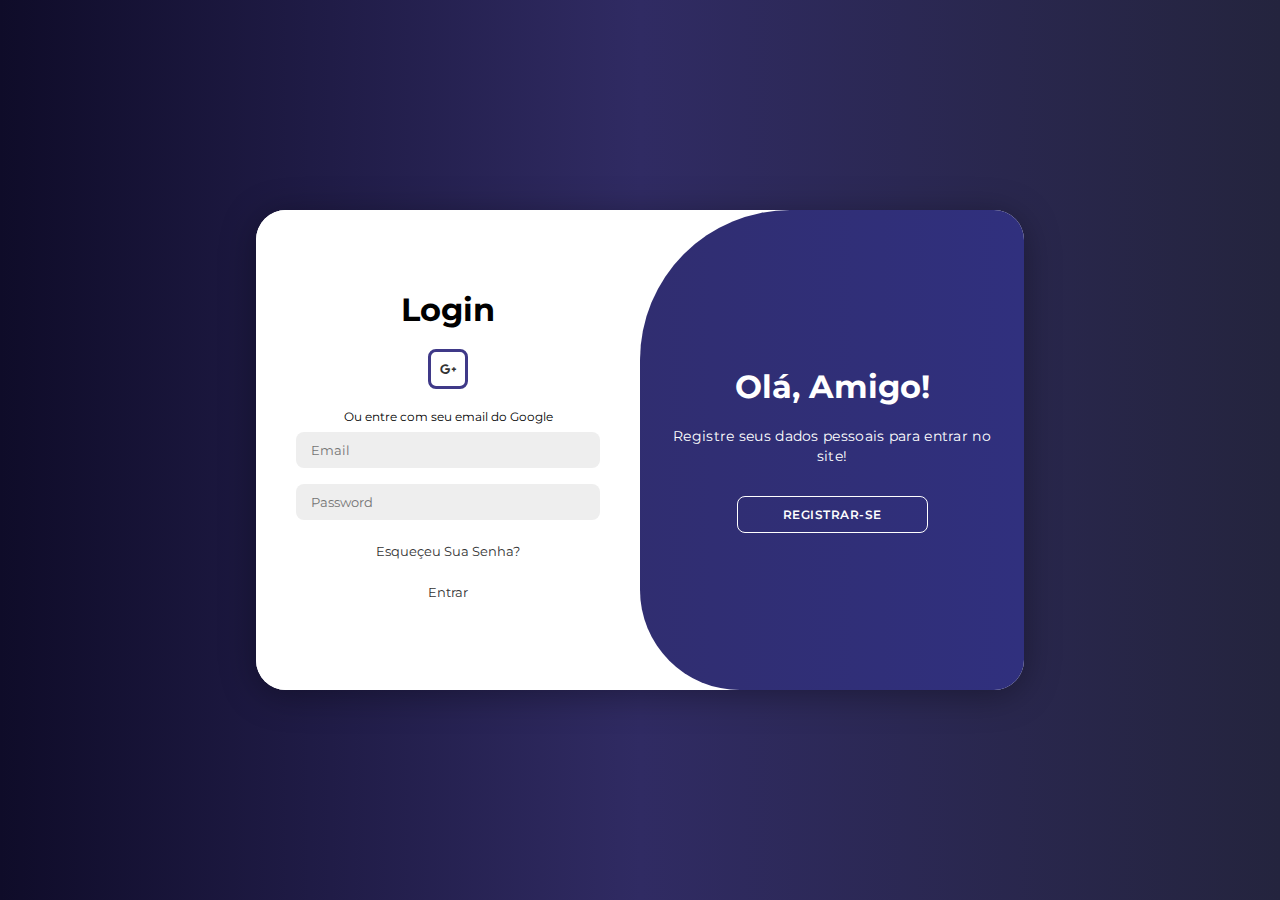
<file: index.html>
<!DOCTYPE html>
<html lang="en">

<head>
    <meta charset="UTF-8">
    <meta name="viewport" content="width=device-width, initial-scale=1.0">
    <link rel="stylesheet" href="https://cdnjs.cloudflare.com/ajax/libs/font-awesome/6.4.2/css/all.min.css">
    <link rel="stylesheet" href="style.css">
    <script src="https://accounts.google.com/gsi/client" async defer></script>
    <title>Cadastro</title>
</head>

<body>

    <div class="container" id="container">
        <div class="form-container sign-up">
            <form>
                <h1>Crie Sua Conta</h1>
                <div class="social-icons">
                    <a
  href="https://accounts.google.com/o/oauth2/v2/auth?client_id=347393423749-m0celo23amiv8g16dgs2r542b1l7daoh.apps.googleusercontent.com&redirect_uri=http://127.0.0.1:5500/Fluxiainicio.html&response_type=token&scope=email%20profile&include_granted_scopes=true&state=state_parameter_passthrough_value" class="icon">
  <i class="fa-brands fa-google-plus-g"></i>
</a>
                </div>
                <span>ou use seu email do Google para registrar-se</span>
                <input type="text" placeholder="Name">
                <input type="email" placeholder="Email">
                <input type="password" placeholder="Password">
                <button>Cadastrar</button>
            </form>
        </div>
        <div class="form-container sign-in">
            <form>
                <h1>Login</h1>
                <div class="social-icons">
                    <a
  href="https://accounts.google.com/o/oauth2/v2/auth?client_id=347393423749-m0celo23amiv8g16dgs2r542b1l7daoh.apps.googleusercontent.com&redirect_uri=http://127.0.0.1:5500/Fluxiainicio.html&response_type=token&scope=email%20profile&include_granted_scopes=true&state=state_parameter_passthrough_value" class="icon">
  <i class="fa-brands fa-google-plus-g"></i>
</a>
                </div>
                <span>Ou entre com seu email do Google</span>
                <input type="email" placeholder="Email">
                <input type="password" placeholder="Password">
                <a href="#">Esqueçeu Sua Senha?</a>
                <a href="Fluxiainicio.html" class="botao-link" target="_self">Entrar</a>
            </form>
        </div>
        <div class="toggle-container">
            <div class="toggle">
                <div class="toggle-panel toggle-left">
                    <h1>Bem-vindo de volta!</h1>
                    <p>Coloque seus dados pessoais para entrar no site!</p>
                    <button class="hidden" id="login">Login</button>
                </div>
                <div class="toggle-panel toggle-right">
                    <h1>Olá, Amigo!</h1>
                    <p>Registre seus dados pessoais para entrar no site!</p>
                    <button class="hidden" id="register">Registrar-se</button>
                </div>
            </div>
        </div>
    </div>

    <script src="script.js"></script>
</body>

</html>
</file>
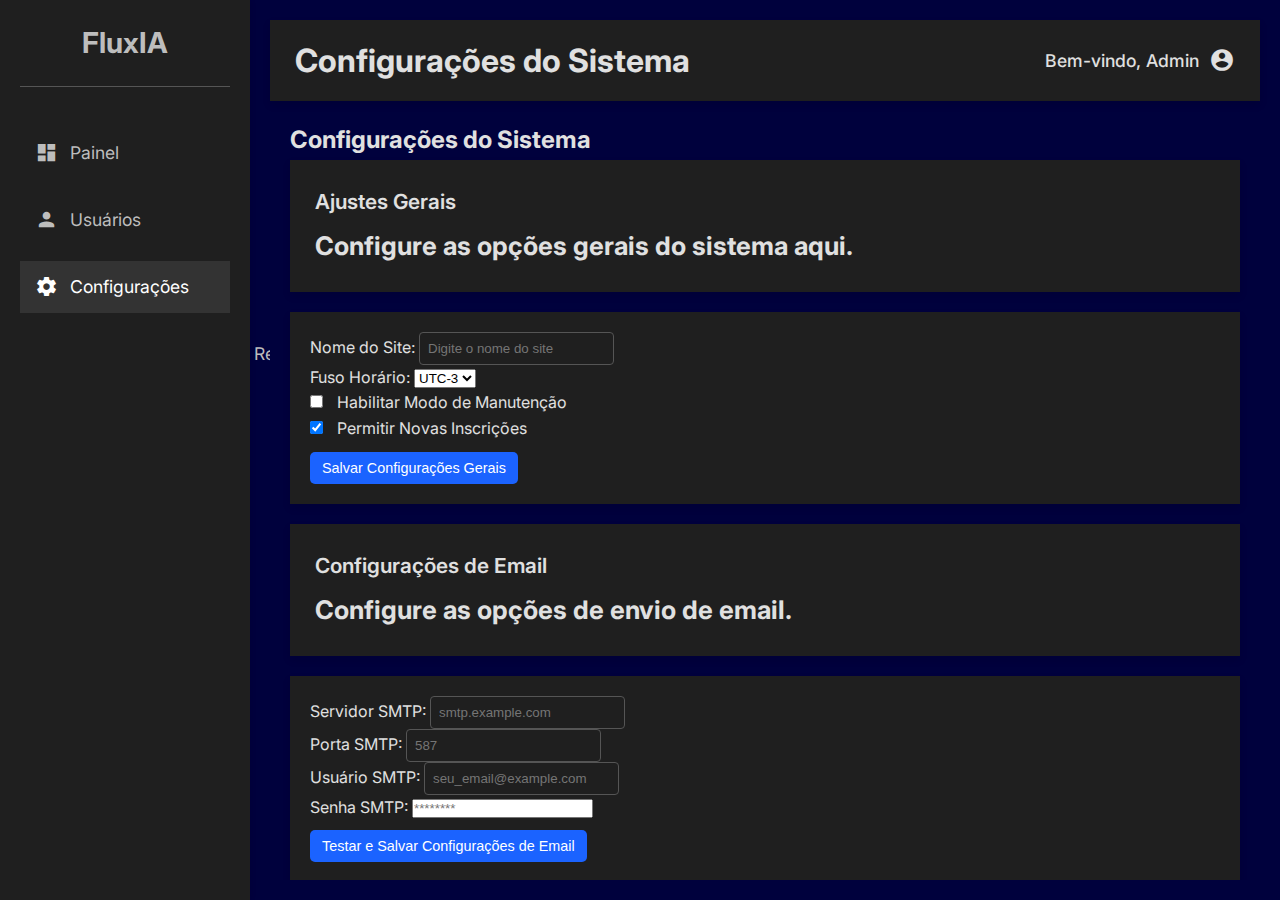
<file: configuracao.html>
<!DOCTYPE html>
<html lang="pt">
<head>
    <meta charset="UTF-8">
    <meta name="viewport" content="width=device-width, initial-scale=1.0">
    <title>Painel de Administração - Configurações</title>
    <link rel="stylesheet" href="styleestoque.css">
    <link href="https://fonts.googleapis.com/icon?family=Material+Icons" rel="stylesheet">
    <link href="https://fonts.googleapis.com/css2?family=Inter:wght@400;600;700&display=swap" rel="stylesheet">
</head>
<body>

    <div class="dashboard-container">
        <aside class="sidebar">
            <div class="sidebar-header">
                <h2>FluxIA</h2>
            </div>
            <ul class="sidebar-nav">
                <li><a href="indexestoque.html"><span class="material-icons">dashboard</span> Painel</a></li>
                <li><a href="usuario.html"><span class="material-icons">person</span> Usuários</a></li>
                <li><a href="#" class="active"><span class="material-icons">settings</span> Configurações</a></li>
                <li><a href="relatorio.html"><span class="material-icons">bar_chart</span> Relatórios</a></li>
            </ul>
        </aside>

        <div class="main-content">
            <header class="header">
                <div class="header-title">
                    <h1>Configurações do Sistema</h1>
                </div>
                <div class="header-actions">
                    <div class="user-info">
                        <span>Bem-vindo, Admin</span>
                        <span class="material-icons">account_circle</span>
                    </div>
                </div>
            </header>

            <div class="content-sections">
                 <section id="settings-section" class="content-area">
                    <h2>Configurações do Sistema</h2>
                     <div class="card">
                        <div class="card-content">
                            <h3>Ajustes Gerais</h3>
                            <p>Configure as opções gerais do sistema aqui.</p>
                            </div>
                    </div>
                     <div class="data-table" style="margin-top: 20px;">
                         <p>Nome do Site: <input type="text" placeholder="Digite o nome do site"></p>
                         <p>Fuso Horário:
                             <select>
                                 <option value="UTC-3">UTC-3</option>
                                 <option value="UTC-4">UTC-4</option>
                                 <option value="UTC-5">UTC-5</option>
                             </select>
                         </p>
                         <p><input type="checkbox"> Habilitar Modo de Manutenção</p>
                         <p><input type="checkbox" checked> Permitir Novas Inscrições</p>
                         <button class="button" style="margin-top: 10px;">Salvar Configurações Gerais</button>
                     </div>

                     <div class="card" style="margin-top: 20px;">
                        <div class="card-content">
                            <h3>Configurações de Email</h3>
                            <p>Configure as opções de envio de email.</p>
                        </div>
                    </div>
                     <div class="data-table" style="margin-top: 20px;">
                         <p>Servidor SMTP: <input type="text" placeholder="smtp.example.com"></p>
                         <p>Porta SMTP: <input type="text" placeholder="587"></p>
                         <p>Usuário SMTP: <input type="text" placeholder="seu_email@example.com"></p>
                         <p>Senha SMTP: <input type="password" placeholder="********"></p>
                         <button class="button" style="margin-top: 10px;">Testar e Salvar Configurações de Email</button>
                     </div>
                </section>
            </div>
        </div>
    </div>

    <script src="scriptestoque.js"></script>
</body>
</html>
</file>
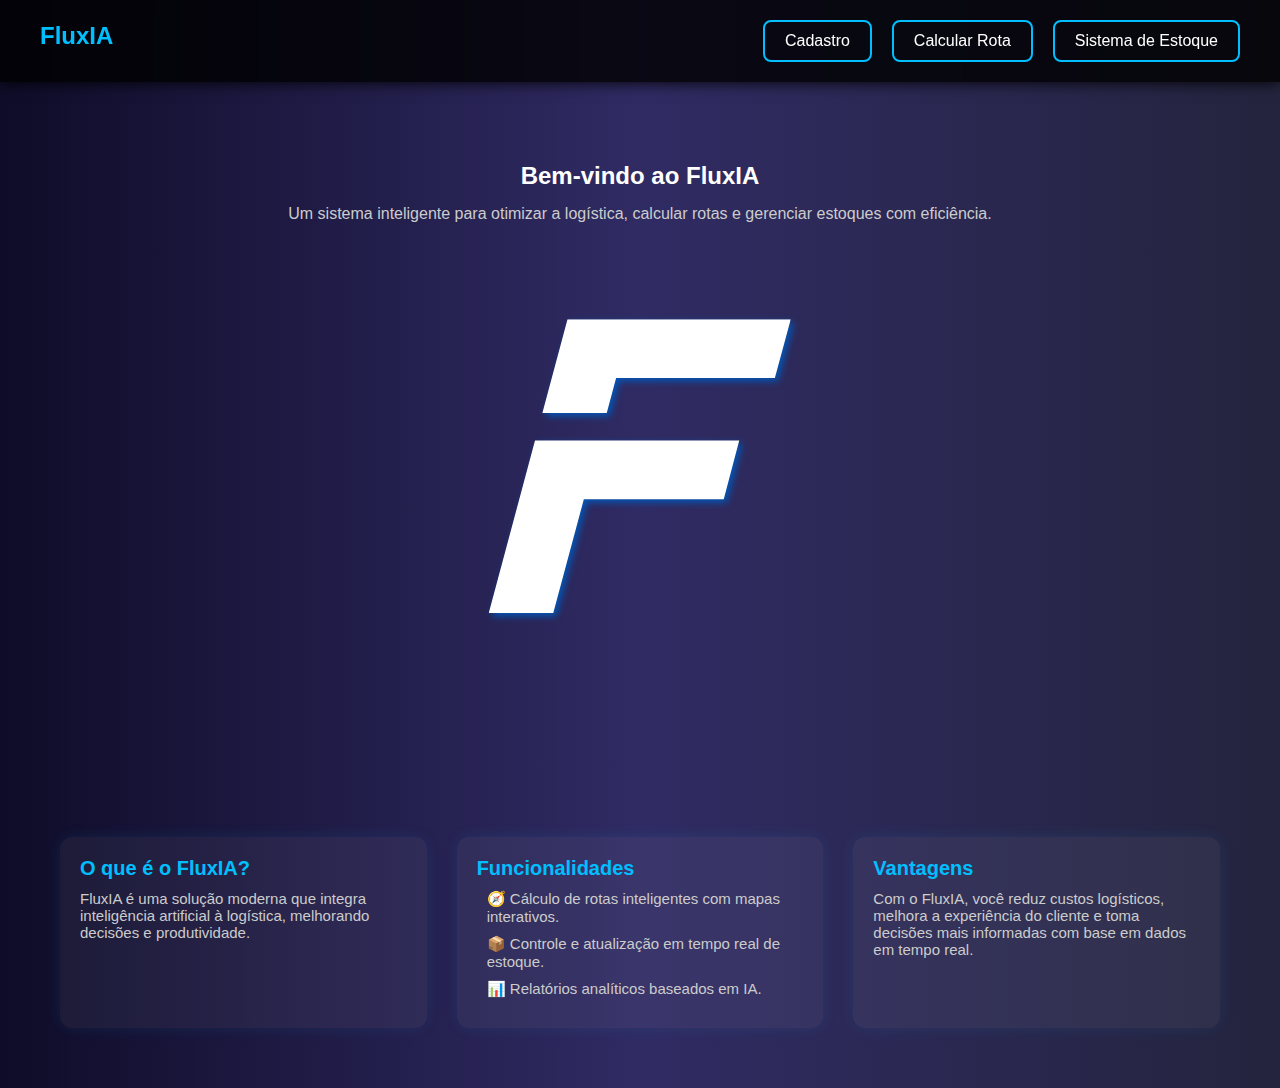
<file: Fluxiainicio.html>
<!DOCTYPE html>
<html lang="pt-br">

<head>
  <meta charset="UTF-8">
  <meta name="viewport" content="width=device-width, initial-scale=1.0">
  <title>FluxIA - Início</title>
  <style>
    html {
      scroll-behavior: smooth;
    }

    * {
      margin: 0;
      padding: 0;
      box-sizing: border-box;
      font-family: 'Segoe UI', sans-serif;
    }

    body {
      background: linear-gradient(to right, #0f0c29, #302b63, #24243e);
      color: white;
      overflow-x: hidden;
    }

    header {  
      background: rgba(0, 0, 0, 0.8);
      /* opaco para não ver o fundo */
      backdrop-filter: blur(8px);
      /* efeito "glassmorphism" */
      display: flex;
      flex-direction: column;
      justify-content: center;
      align-items: center;
      padding: 20px;
      box-shadow: 0 0 15px #000;
      position: sticky;
      top: 0;
      z-index: 10;
      animation: slideInDown 1s ease-out;
    }

    header h1 {
      font-size: 24px;
      color: #00bfff;
      margin-bottom: 10px;
    }

    nav {
      display: flex;
      flex-direction: column;
      gap: 10px;
      width: 100%;
      align-items: center;
    }

    nav a {
      text-decoration: none;
      color: white;
      padding: 10px 20px;
      border: 2px solid #00bfff;
      border-radius: 8px;
      transition: 0.3s;
      position: relative;
      overflow: hidden;
      width: 90%;
      text-align: center;
    }

    nav a::after {
      content: "";
      position: absolute;
      width: 0;
      height: 100%;
      top: 0;
      left: 0;
      background: #00bfff;
      z-index: -1;
      transition: 0.4s ease;
    }

    nav a:hover::after {
      width: 100%;
    }

    nav a:hover {
      color: #fff;
      box-shadow: 0 0 10px #00bfff, 0 0 20px #00bfff;
    }

    .container {
      text-align: center;
      margin-top: 60px;
      padding: 20px;
      animation: fadeIn 1.5s ease;
    }

    .container h2 {
      font-size: 24px;
      margin-bottom: 15px;
      animation: slideInUp 1s ease;
    }

    .container p {
      font-size: 16px;
      color: #ccc;
      margin: auto;
      animation: fadeIn 2s ease;
    }

    .container img {
      margin-top: 30px;
      max-width: 100%;
      height: auto;
      border-radius: 12px;
    }

    .imagemfluxia {
      filter: drop-shadow(3.5px 3.5px 3.5px #0157b9);
      animation: zoomIn 1.8s ease, pulseGlow 2.5s infinite alternate;
    }

    .info-grid {
      display: grid;
      grid-template-columns: repeat(auto-fit, minmax(280px, 1fr));
      gap: 30px;
      max-width: 1200px;
      margin: 60px auto;
      padding: 0 20px;
    }

    .card {
      background: rgba(255, 255, 255, 0.05);
      border-radius: 12px;
      padding: 20px;
      box-shadow: 0 0 15px rgba(0, 191, 255, 0.1);
      transition: transform 0.3s ease, box-shadow 0.3s ease;
      opacity: 0;
      transform: translateY(40px);
      transition: all 1s ease;
    }

    .card h2 {
      color: #00bfff;
      margin-bottom: 10px;
      font-size: 20px;
    }

    .card p,
    .card ul {
      color: #ccc;
      font-size: 15px;
    }

    .card ul {
      list-style: none;
      padding-left: 0;
    }

    .card li {
      margin-bottom: 10px;
      padding-left: 10px;
    }

    .card:hover {
      transform: translateY(-5px);
      box-shadow: 0 0 25px rgba(0, 191, 255, 0.3);
    }

    @keyframes fadeIn {
      from {
        opacity: 0;
        transform: translateY(20px);
      }

      to {
        opacity: 1;
        transform: translateY(0);
      }
    }

    @keyframes slideInDown {
      from {
        transform: translateY(-100px);
        opacity: 0;
      }

      to {
        transform: translateY(0);
        opacity: 1;
      }
    }

    @keyframes slideInUp {
      from {
        transform: translateY(50px);
        opacity: 0;
      }

      to {
        transform: translateY(0);
        opacity: 1;
      }
    }

    @keyframes zoomIn {
      from {
        transform: scale(0.9);
        opacity: 0;
      }

      to {
        transform: scale(1);
        opacity: 1;
      }
    }

    @keyframes pulseGlow {
      from {
        box-shadow: 0 0 10px rgba(0, 191, 255, 0.2), 0 0 20px rgba(0, 191, 255, 0.2), 0 0 40px rgba(0, 191, 255, 0.2);
      }

      to {
        box-shadow: 0 0 20px rgba(0, 191, 255, 0.6), 0 0 40px rgba(0, 191, 255, 0.6), 0 0 60px rgba(0, 191, 255, 0.6);
      }
    }

    @media (min-width: 600px) {
      header {
        flex-direction: row;
        justify-content: space-between;
        padding: 20px 40px;
      }

      nav {
        flex-direction: row;
        width: auto;
        gap: 20px;
      }

      nav a {
        width: auto;
      }
    }

    @media screen and (max-width: 768px) {
      header {
        flex-direction: column;
        align-items: flex-start;
        padding: 15px 20px;
      }

      header h1 {
        font-size: 24px;
        margin-bottom: 10px;
      }

      nav {
        width: 100%;
        display: flex;
        flex-direction: column;
      }

      nav a {
        margin: 5px 0;
        width: 100%;
        text-align: center;
      }

      .container h2 {
        font-size: 28px;
      }

      .container p {
        font-size: 16px;
      }

      .container {
        padding: 10px;
      }
    }
  </style>
</head>

<body>
  <header>
    <h1>FluxIA</h1>
    <nav>
      <a href="index.html">Cadastro</a>
      <a href="calcular rotas.html">Calcular Rota</a>
      <a href="indexestoque.html">Sistema de Estoque</a>
    </nav>
  </header>

  <div class="container">
    <h2>Bem-vindo ao FluxIA</h2>
    <p>Um sistema inteligente para otimizar a logística, calcular rotas e gerenciar estoques com eficiência.</p>
    <img class="imagemfluxia" src="FluxIA.png" alt="Logística FluxIA">
  </div>

  <!-- NOVOS CARDS NAS LATERAIS -->
  <div class="info-grid">
    <div class="card">
      <h2>O que é o FluxIA?</h2>
      <p>FluxIA é uma solução moderna que integra inteligência artificial à logística, melhorando decisões e
        produtividade.</p>
    </div>

    <div class="card">
      <h2>Funcionalidades</h2>
      <ul>
        <li>🧭 Cálculo de rotas inteligentes com mapas interativos.</li>
        <li>📦 Controle e atualização em tempo real de estoque.</li>
        <li>📊 Relatórios analíticos baseados em IA.</li>
      </ul>
    </div>

    <div class="card">
      <h2>Vantagens</h2>
      <p>Com o FluxIA, você reduz custos logísticos, melhora a experiência do cliente e toma decisões mais informadas
        com base em dados em tempo real.</p>
    </div>
  </div>

  <script>
    const observer = new IntersectionObserver((entries) => {
      entries.forEach(entry => {
        if (entry.isIntersecting) {
          entry.target.style.opacity = 1;
          entry.target.style.transform = 'translateY(0)';
          observer.unobserve(entry.target);
        }
      });
    }, {
      threshold: 0.1
    });

    document.querySelectorAll('.card').forEach(el => {
      observer.observe(el);
    });
  </script>

</body>

</html>
</file>
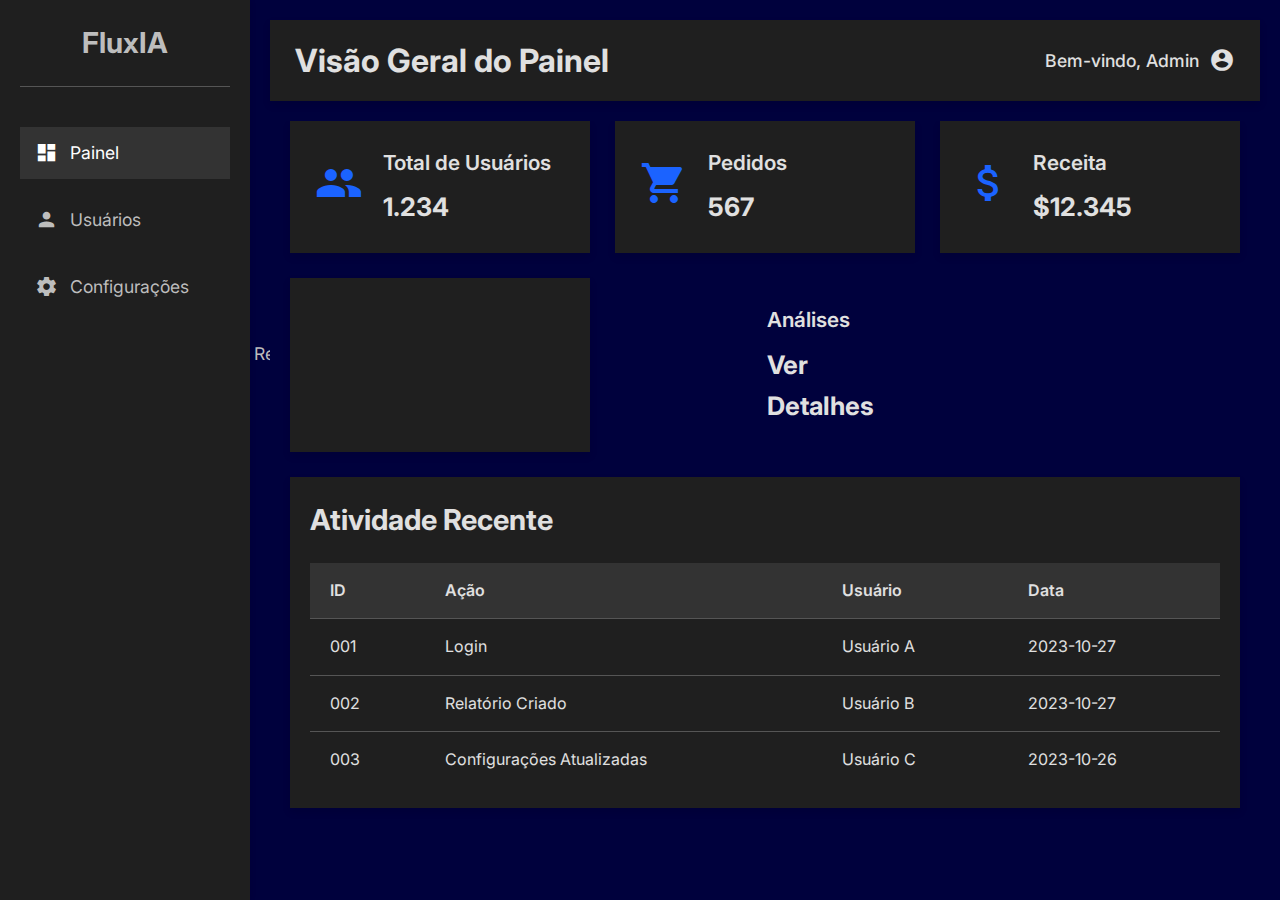
<file: indexestoque.html>
<!DOCTYPE html>
<html lang="pt">
<head>
    <meta charset="UTF-8">
    <meta name="viewport" content="width=device-width, initial-scale=1.0">
    <title>Painel de Administração</title>
    <link rel="stylesheet" href="styleestoque.css">
    <link href="https://fonts.googleapis.com/icon?family=Material+Icons" rel="stylesheet">
    <link href="https://fonts.googleapis.com/css2?family=Inter:wght@400;600;700&display=swap" rel="stylesheet">
</head>
<body>

    <div class="dashboard-container">
        <aside class="sidebar">
            <div class="sidebar-header">
                <h2>FluxIA</h2>
            </div>
            <ul class="sidebar-nav">
                <li><a href="#" class="active" data-target="dashboard-section"><span class="material-icons">dashboard</span> Painel</a></li>
                <li><a href="usuario.html" data-target="users-section"><span class="material-icons">person</span> Usuários</a></li>
                <li><a href="configuracao.html" data-target="settings-section"><span class="material-icons">settings</span> Configurações</a></li>
                <li><a href="relatorio.html" data-target="reports-section"><span class="material-icons">bar_chart</span> Relatórios</a></li>
            </ul>
        </aside>

        <div class="main-content">
            <header class="header">
                <div class="header-title">
                    <h1 id="main-header-title">Visão Geral do Painel</h1>
                </div>
                <div class="header-actions">
                    <div class="user-info">
                        <span>Bem-vindo, Admin</span>
                        <span class="material-icons">account_circle</span>
                    </div>
                </div>
            </header>

            <div class="content-sections">
                <section id="dashboard-section" class="content-area">
                    <div class="dashboard-cards">
                        <div class="card">
                            <div class="card-icon"><span class="material-icons">group</span></div>
                            <div class="card-content">
                                <h3>Total de Usuários</h3>
                                <p>1.234</p>
                            </div>
                        </div>

                        <div class="card">
                            <div class="card-icon"><span class="material-icons">shopping_cart</span></div>
                            <div class="card-content">
                                <h3>Pedidos</h3>
                                <p>567</p>
                            </div>
                        </div>

                        <div class="card">
                            <div class="card-icon"><span class="material-icons">attach_money</span></div>
                            <div class="card-content">
                                <h3>Receita</h3>
                                <p>$12.345</p>
                            </div>
                        </div>

                        <div class="card">
                            <div class="card-icon"><span class="material-icons">analytics</span></div>
                            <div class="card-content">
                                <h3>Análises</h3>
                                <p>Ver Detalhes</p>
                            </div>
                        </div>
                    </div>

                    <div class="data-table">
                        <h2>Atividade Recente</h2>
                        <table>
                            <thead>
                                <tr>
                                    <th>ID</th>
                                    <th>Ação</th>
                                    <th>Usuário</th>
                                    <th>Data</th>
                                </tr>
                            </thead>
                            <tbody>
                                <tr>
                                    <td>001</td>
                                    <td>Login</td>
                                    <td>Usuário A</td>
                                    <td>2023-10-27</td>
                                </tr>
                                <tr>
                                    <td>002</td>
                                    <td>Relatório Criado</td>
                                    <td>Usuário B</td>
                                <td>2023-10-27</td>
                                </tr>
                                <tr>
                                    <td>003</td>
                                    <td>Configurações Atualizadas</td>
                                    <td>Usuário C</td>
                                    <td>2023-10-26</td>
                                </tr>
                            </tbody>
                        </table>
                    </div>
                </section>

                <section id="users-section" class="content-area hidden">
                    <h2>Gerenciamento de Usuários</h2>
                    <div class="card">
                        <div class="card-content">
                            <h3>Lista de Usuários</h3>
                            <p>Aqui você pode visualizar, adicionar, editar e remover usuários.</p>
                            </div>
                    </div>
                    <div class="data-table" style="margin-top: 20px;">
                         <table>
                            <thead>
                                <tr>
                                    <th>ID do Usuário</th>
                                    <th>Nome</th>
                                    <th>Email</th>
                                    <th>Status</th>
                                    <th>Ações</th>
                                </tr>
                            </thead>
                            <tbody>
                                <tr>
                                    <td>101</td>
                                    <td>João Silva</td>
                                    <td>joao.silva@example.com</td>
                                    <td>Ativo</td>
                                    <td><button class="button">Editar</button> <button class="button">Excluir</button></td>
                                </tr>
                                <tr>
                                    <td>102</td>
                                    <td>Maria Souza</td>
                                    <td>maria.souza@example.com</td>
                                    <td>Inativo</td>
                                    <td><button class="button">Editar</button> <button class="button">Excluir</button></td>
                                </tr>
                            </tbody>
                        </table>
                    </div>
                </section>

                <section id="settings-section" class="content-area hidden">
                    <h2>Configurações do Sistema</h2>
                     <div class="card">
                        <div class="card-content">
                            <h3>Ajustes Gerais</h3>
                            <p>Configure as opções gerais do sistema aqui.</p>
                            </div>
                    </div>
                     <div class="data-table" style="margin-top: 20px;">
                         <p>Opção 1: <input type="text" placeholder="Valor da Opção 1"></p>
                         <p>Opção 2: <input type="checkbox"> Habilitar Recurso X</p>
                         <button class="button" style="margin-top: 10px;">Salvar Configurações</button>
                     </div>
                </section>

                <section id="reports-section" class="content-area hidden">
                    <h2>Visualização de Relatórios</h2>
                     <div class="card">
                        <div class="card-content">
                            <h3>Relatórios Gerados</h3>
                            <p>Visualize diferentes relatórios sobre dados do sistema.</p>
                            </div>
                    </div>
                     <div class="data-table" style="margin-top: 20px;">
                         <p>Relatório de Vendas: <button class="button">Gerar</button></p>
                         <p>Relatório de Usuários Ativos: <button class="button">Gerar</button></p>
                     </div>
                </section>

                <section id="messages-section" class="content-area hidden">
                    <h2>Caixa de Mensagens</h2>
                     <div class="card">
                        <div class="card-content">
                            <h3>Suas Mensagens</h3>
                            <p>Veja suas mensagens e notificações.</p>
                            </div>
                    </div>
                     <div class="data-table" style="margin-top: 20px;">
                         <ul>
                             <li><strong>Assunto:</strong> Novo Pedido Recebido - <a href="#">Ver Detalhes</a></li>
                             <li><strong>Assunto:</strong> Alerta de Sistema - <a href="#">Ver Detalhes</a></li>
                             <li><strong>Assunto:</strong> Nova Mensagem de Usuário - <a href="#">Responder</a></li>
                         </ul>
                     </div>
                </section>

            </div>
        </div>
    </div>

    <script src="scriptestoque.js"></script>
</body>
</html>
</file>
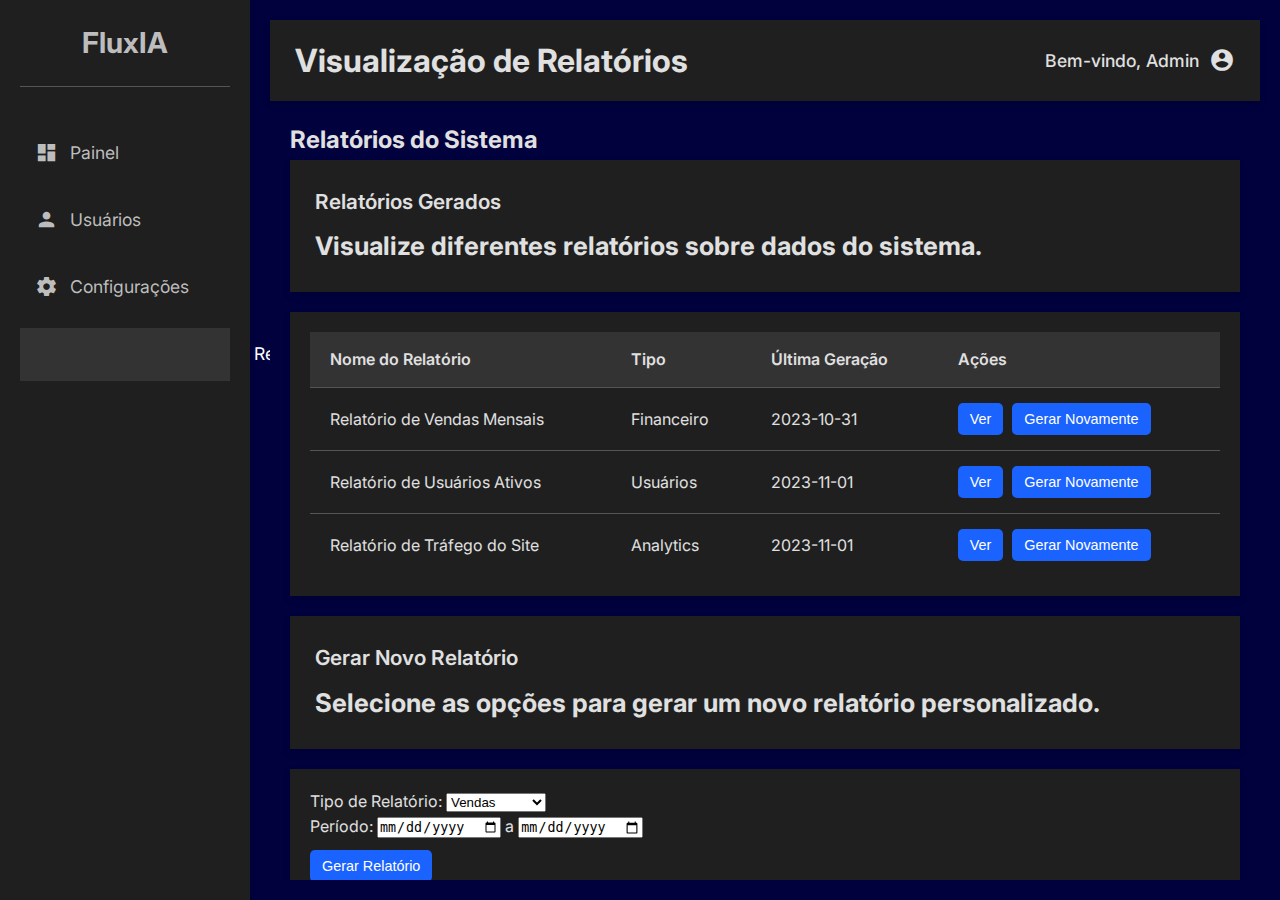
<file: relatorio.html>
<!DOCTYPE html>
<html lang="pt">
<head>
    <meta charset="UTF-8">
    <meta name="viewport" content="width=device-width, initial-scale=1.0">
    <title>Painel de Administração - Relatórios</title>
    <link rel="stylesheet" href="styleestoque.css">
    <link href="https://fonts.googleapis.com/icon?family=Material+Icons" rel="stylesheet">
    <link href="https://fonts.googleapis.com/css2?family=Inter:wght@400;600;700&display=swap" rel="stylesheet">
</head>
<body>

    <div class="dashboard-container">
        <aside class="sidebar">
            <div class="sidebar-header">
                <h2>FluxIA</h2>
            </div>
            <ul class="sidebar-nav">
                <li><a href="indexestoque.html"><span class="material-icons">dashboard</span> Painel</a></li>
                <li><a href="usuario.html"><span class="material-icons">person</span> Usuários</a></li>
                <li><a href="configuracao.html"><span class="material-icons">settings</span> Configurações</a></li>
                <li><a href="#" class="active"><span class="material-icons">bar_chart</span> Relatórios</a></li>
            </ul>
        </aside>

        <div class="main-content">
            <header class="header">
                <div class="header-title">
                    <h1>Visualização de Relatórios</h1>
                </div>
                <div class="header-actions">
                    <div class="user-info">
                        <span>Bem-vindo, Admin</span>
                        <span class="material-icons">account_circle</span>
                    </div>
                </div>
            </header>

            <div class="content-sections">
                 <section id="reports-section" class="content-area">
                    <h2>Relatórios do Sistema</h2>
                     <div class="card">
                        <div class="card-content">
                            <h3>Relatórios Gerados</h3>
                            <p>Visualize diferentes relatórios sobre dados do sistema.</p>
                            </div>
                    </div>
                     <div class="data-table" style="margin-top: 20px;">
                         <table>
                            <thead>
                                <tr>
                                    <th>Nome do Relatório</th>
                                    <th>Tipo</th>
                                    <th>Última Geração</th>
                                    <th>Ações</th>
                                </tr>
                            </thead>
                            <tbody>
                                <tr>
                                    <td>Relatório de Vendas Mensais</td>
                                    <td>Financeiro</td>
                                    <td>2023-10-31</td>
                                    <td><button class="button">Ver</button> <button class="button">Gerar Novamente</button></td>
                                </tr>
                                <tr>
                                    <td>Relatório de Usuários Ativos</td>
                                    <td>Usuários</td>
                                    <td>2023-11-01</td>
                                    <td><button class="button">Ver</button> <button class="button">Gerar Novamente</button></td>
                                </tr>
                                <tr>
                                    <td>Relatório de Tráfego do Site</td>
                                    <td>Analytics</td>
                                    <td>2023-11-01</td>
                                    <td><button class="button">Ver</button> <button class="button">Gerar Novamente</button></td>
                                </tr>
                            </tbody>
                        </table>
                     </div>

                      <div class="card" style="margin-top: 20px;">
                        <div class="card-content">
                            <h3>Gerar Novo Relatório</h3>
                            <p>Selecione as opções para gerar um novo relatório personalizado.</p>
                        </div>
                    </div>
                     <div class="data-table" style="margin-top: 20px;">
                         <p>Tipo de Relatório:
                             <select>
                                 <option value="vendas">Vendas</option>
                                 <option value="usuarios">Usuários</option>
                                 <option value="trafego">Tráfego</option>
                                 <option value="customizado">Customizado</option>
                             </select>
                         </p>
                         <p>Período:
                             <input type="date"> a <input type="date">
                         </p>
                         <button class="button" style="margin-top: 10px;">Gerar Relatório</button>
                     </div>
                </section>
            </div>
        </div>
    </div>

    <script src="scriptestoque.js"></script>
</body>
</html>
</file>
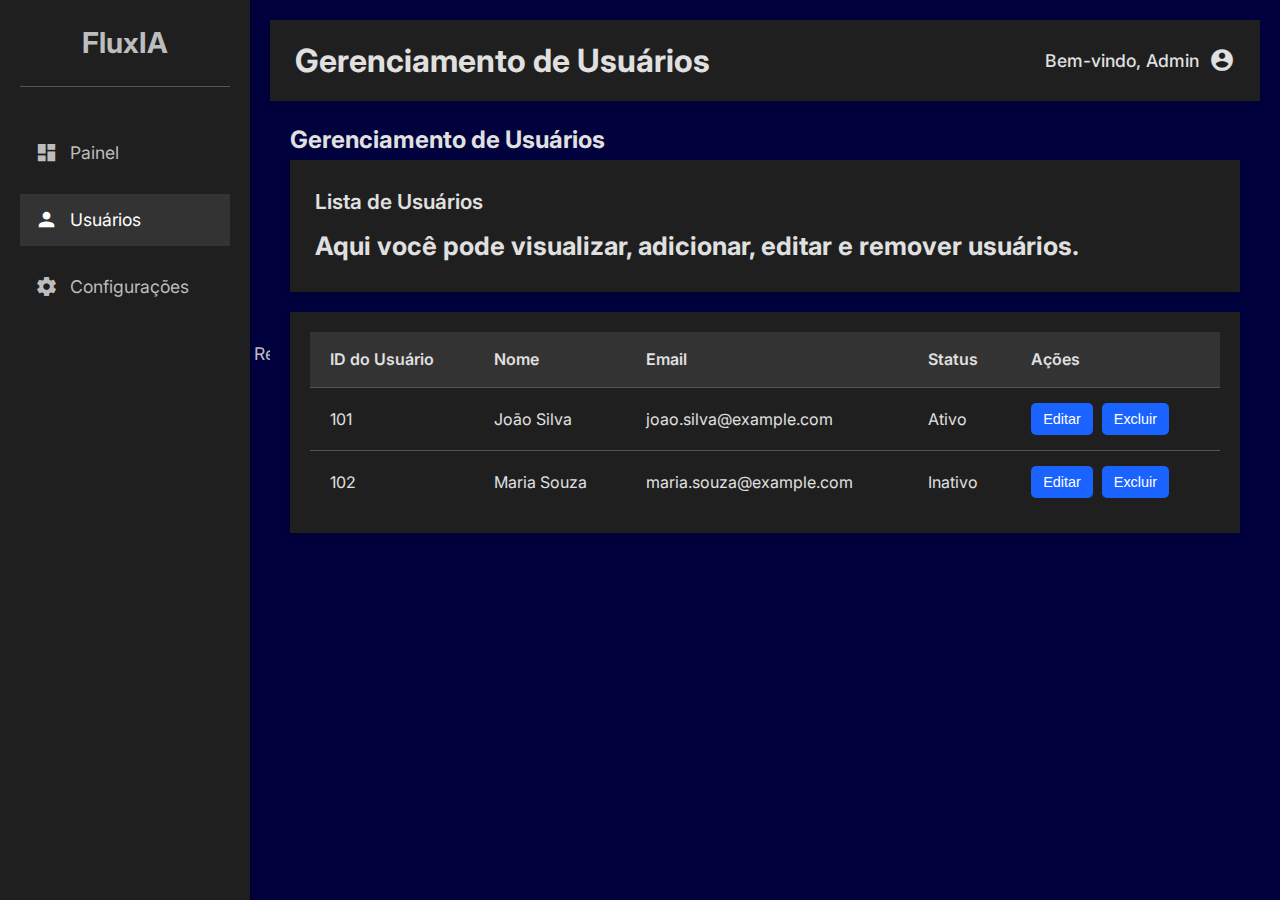
<file: usuario.html>
<!DOCTYPE html>
<html lang="pt">
<head>
    <meta charset="UTF-8">
    <meta name="viewport" content="width=device-width, initial-scale=1.0">
    <title>Painel de Administração - Usuários</title>
    <link rel="stylesheet" href="styleestoque.css">
    <link href="https://fonts.googleapis.com/icon?family=Material+Icons" rel="stylesheet">
    <link href="https://fonts.googleapis.com/css2?family=Inter:wght@400;600;700&display=swap" rel="stylesheet">
</head>
<body>

    <div class="dashboard-container">
        <aside class="sidebar">
            <div class="sidebar-header">
                <h2>FluxIA</h2>
            </div>
            <ul class="sidebar-nav">
                <li><a href="indexestoque.html"><span class="material-icons">dashboard</span> Painel</a></li>
                <li><a href="#" class="active"><span class="material-icons">person</span> Usuários</a></li>
                <li><a href="configuracao.html"><span class="material-icons">settings</span> Configurações</a></li>
                <li><a href="relatorio.html"><span class="material-icons">bar_chart</span> Relatórios</a></li>
            </ul>
        </aside>

        <div class="main-content">
            <header class="header">
                <div class="header-title">
                    <h1>Gerenciamento de Usuários</h1>
                </div>
                <div class="header-actions">
                    <div class="user-info">
                        <span>Bem-vindo, Admin</span>
                        <span class="material-icons">account_circle</span>
                    </div>
                </div>
            </header>

            <div class="content-sections">
                <section id="users-section" class="content-area">
                    <h2>Gerenciamento de Usuários</h2>
                    <div class="card">
                        <div class="card-content">
                            <h3>Lista de Usuários</h3>
                            <p>Aqui você pode visualizar, adicionar, editar e remover usuários.</p>
                            </div>
                    </div>
                    <div class="data-table" style="margin-top: 20px;">
                         <table>
                            <thead>
                                <tr>
                                    <th>ID do Usuário</th>
                                    <th>Nome</th>
                                    <th>Email</th>
                                    <th>Status</th>
                                    <th>Ações</th>
                                </tr>
                            </thead>
                            <tbody>
                                <tr>
                                    <td>101</td>
                                    <td>João Silva</td>
                                    <td>joao.silva@example.com</td>
                                    <td>Ativo</td>
                                    <td><button class="button">Editar</button> <button class="button">Excluir</button></td>
                                </tr>
                                <tr>
                                    <td>102</td>
                                    <td>Maria Souza</td>
                                    <td>maria.souza@example.com</td>
                                    <td>Inativo</td>
                                    <td><button class="button">Editar</button> <button class="button">Excluir</button></td>
                                </tr>
                            </tbody>
                        </table>
                    </div>
                </section>
            </div>
        </div>
    </div>

    <script src="scriptestoque.js"></script>
</body>
</html>
</file>
<file: style.css>
@import url('https://fonts.googleapis.com/css2?family=Montserrat:wght@300;400;500;600;700&display=swap');

*{
    margin: 0;
    padding: 0;
    box-sizing: border-box;
    font-family: 'Montserrat', sans-serif;
}

body{
    background-color: #c9d6ff;
    background: linear-gradient(to right, #0f0c29, #302b63, #24243e);
    display: flex;
    align-items: center;
    justify-content: center;
    flex-direction: column;
    height: 100vh;
}

.container{
    background-color: #fff;
    border-radius: 30px;
    box-shadow: 0 5px 35px rgba(0, 0, 0, 0.35);
    position: relative;
    overflow: hidden;
    width: 768px;
    max-width: 100%;
    min-height: 480px;
}

.container p{
    font-size: 14px;
    line-height: 20px;
    letter-spacing: 0.3px;
    margin: 20px 0;
}

.container span{
    font-size: 12px;
}

.container a{
    color: #333;
    font-size: 13px;
    text-decoration: none;
    margin: 15px 0 10px;
}

.container button{
    background-color: #512da8;
    color: #fff;
    font-size: 12px;
    padding: 10px 45px;
    border: 1px solid transparent;
    border-radius: 8px;
    font-weight: 600;
    letter-spacing: 0.5px;
    text-transform: uppercase;
    margin-top: 10px;
    cursor: pointer;
}

.container button.hidden{
    background-color: transparent;
    border-color: #fff;
}

.container form{
    background-color: #fff;
    display: flex;
    align-items: center;
    justify-content: center;
    flex-direction: column;
    padding: 0 40px;
    height: 100%;
}

.container input{
    background-color: #eee;
    border: none;
    margin: 8px 0;
    padding: 10px 15px;
    font-size: 13px;
    border-radius: 8px;
    width: 100%;
    outline: none;
}

.form-container{
    position: absolute;
    top: 0;
    height: 100%;
    transition: all 0.6s ease-in-out;
}

.sign-in{
    left: 0;
    width: 50%;
    z-index: 2;
}

.container.active .sign-in{
    transform: translateX(100%);
}

.sign-up{
    left: 0;
    width: 50%;
    opacity: 0;
    z-index: 1;
}

.container.active .sign-up{
    transform: translateX(100%);
    opacity: 1;
    z-index: 5;
    animation: move 0.6s;
}

@keyframes move{
    0%, 49.99%{
        opacity: 0;
        z-index: 1;
    }
    50%, 100%{
        opacity: 1;
        z-index: 5;
    }
}

.social-icons{
    margin: 20px 0;
}

.social-icons a{
    border: 3px solid #3f3988;
    border-radius: 20%;
    display: inline-flex;
    justify-content: center;
    align-items: center;
    margin: 0 3px;
    width: 40px;
    height: 40px;
}

.toggle-container{
    position: absolute;
    top: 0;
    left: 50%;
    width: 50%;
    height: 100%;
    overflow: hidden;
    transition: all 0.6s ease-in-out;
    border-radius: 150px 0 0 100px;
    z-index: 1000;
}

.container.active .toggle-container{
    transform: translateX(-100%);
    border-radius: 0 150px 100px 0;
}

.toggle{
    background-color: #512da8;
    height: 100%;
    background: linear-gradient(to right, #302b63, #30307e);
    color: #fff;
    position: relative;
    left: -100%;
    height: 100%;
    width: 200%;
    transform: translateX(0);
    transition: all 0.6s ease-in-out;
}

.container.active .toggle{
    transform: translateX(50%);
}

.toggle-panel{
    position: absolute;
    width: 50%;
    height: 100%;
    display: flex;
    align-items: center;
    justify-content: center;
    flex-direction: column;
    padding: 0 30px;
    text-align: center;
    top: 0;
    transform: translateX(0);
    transition: all 0.6s ease-in-out;
}

.toggle-left{
    transform: translateX(-200%);
}

.container.active .toggle-left{
    transform: translateX(0);
}

.toggle-right{
    right: 0;
    transform: translateX(0);
}

.container.active .toggle-right{
    transform: translateX(200%);
}
</file>
<file: styleestoque.css>
/* Basic Reset e Estilos Globais */
* {
    margin: 0;
    padding: 0;
    box-sizing: border-box;
}

body {
    font-family: 'Inter', sans-serif; /* Usando a fonte Inter */
    line-height: 1.6;
    /* Variáveis padrão do tema claro */
    --background-color: #00013d; /* Fundo bem escuro */
    --text-color: #e0e0e0; /* Texto claro */
    --sidebar-background: #1f1f1f; /* Fundo da barra lateral um pouco mais claro que o fundo */
    --sidebar-text: #bdbdbd; /* Texto um pouco mais escuro na barra lateral */
    --sidebar-link-hover: #333333; /* Cor de hover no modo escuro */
    --header-background: #1f1f1f; /* Cabeçalho escuro */
    --header-text: #e0e0e0; /* Texto do cabeçalho claro */
    --card-background: #1f1f1f; /* Fundo do cartão escuro */
    --card-text: #e0e0e0; /* Texto do cartão claro */
    --table-header-background: #333333; /* Fundo do cabeçalho da tabela escuro */
    --table-border: #555555; /* Borda da tabela mais escura */
    --button-background: #1b63ff; /* Roxo para botões no modo escuro */
    --button-text: #fff; /* Texto branco no botão */
    --button-hover: #0070e7; /* Roxo mais escuro no hover */
    --box-shadow: 0 4px 8px rgba(0, 0, 0, 0.1); /* Sombra mais proeminente */
}

.dashboard-container {
    display: flex;
    min-height: 100vh;
    background-color: var(--background-color);
    color: var(--text-color);
    transition: background-color 0.4s ease, color 0.4s ease; /* Transição para mudança de tema */
}

/* Sidebar Styling */
.sidebar {
    width: 250px;
    background-color: var(--sidebar-background);
    color: var(--sidebar-text);
    padding: 20px;
    display: flex;
    flex-direction: column;
    transition: width 0.3s ease, background-color 0.4s ease; /* Transição suave */
    box-shadow: 2px 0 5px rgba(0, 0, 0, 0.05); /* Sombra na barra lateral */
    flex-shrink: 0; /* Impede que a sidebar encolha */
}

.sidebar-header {
    text-align: center;
    margin-bottom: 40px; /* Mais espaço */
    padding-bottom: 20px;
    border-bottom: 1px solid var(--table-border); /* Linha separadora */
}

.sidebar-header h2 {
    margin: 0;
    font-size: 1.8em; /* Tamanho maior */
    font-weight: 700; /* Negrito */
}

.sidebar-nav {
    list-style: none;
    padding: 0;
}

.sidebar-nav li {
    margin-bottom: 15px; /* Mais espaço entre os itens */
}

.sidebar-nav a {
    color: var(--sidebar-text);
    text-decoration: none;
    display: flex;
    align-items: center;
    padding: 12px 15px; /* Mais padding */
    border-radius: var(--border-radius);
    transition: background-color 0.3s ease, color 0.3s ease;
    font-size: 1.1em; /* Tamanho da fonte um pouco maior */
}

.sidebar-nav a:hover,
.sidebar-nav a.active {
    background-color: var(--sidebar-link-hover);
    color: var(--button-text); /* Texto branco no hover/ativo */
}

.sidebar-nav a .material-icons {
    margin-right: 12px; /* Mais espaço */
    font-size: 1.3em;
}

/* Main Content Styling */
.main-content {
    flex-grow: 1;
    padding: 20px;
    display: flex;
    flex-direction: column;
    position: relative; /* Necessário para o posicionamento absoluto das seções de conteúdo */
}

/* Header Styling */
.header {
    background-color: var(--header-background);
    color: var(--header-text);
    padding: 15px 25px; /* Mais padding */
    border-radius: var(--border-radius);
    margin-bottom: 20px;
    display: flex;
    justify-content: space-between;
    align-items: center;
    box-shadow: var(--box-shadow);
    transition: background-color 0.4s ease, color 0.4s ease; /* Transição */
    flex-shrink: 0; /* Impede que o cabeçalho encolha */
}

.header-title h1 {
    margin: 0;
    font-size: 2em; /* Título maior */
    font-weight: 700;
}

.header-actions {
    display: flex;
    align-items: center;
}

.theme-toggle {
    background: none;
    border: none;
    cursor: pointer;
    color: var(--text-color);
    font-size: 1.8em; /* Ícone maior */
    margin-right: 20px; /* Mais espaço */
    display: flex;
    align-items: center;
    transition: color 0.3s ease;
    padding: 5px; /* Adicionar padding para área de clique */
    border-radius: 50%; /* Botão redondo */
}

.theme-toggle:hover {
    color: var(--button-hover); /* Cor de hover */
    background-color: rgba(0, 0, 0, 0.05); /* Fundo sutil no hover */
}

body.dark-mode .theme-toggle:hover {
     background-color: rgba(255, 255, 255, 0.05); /* Fundo sutil no hover no modo escuro */
}


.theme-toggle .dark-icon {
    display: none; /* Ocultar ícone escuro por padrão */
}

body.dark-mode .theme-toggle .light-icon {
    display: none; /* Ocultar ícone claro no modo escuro */
}

body.dark-mode .theme-toggle .dark-icon {
    display: inline-block; /* Mostrar ícone escuro no modo escuro */
}


.user-info {
    display: flex;
    align-items: center;
    font-size: 1.1em;
    font-weight: 500;
}

.user-info .material-icons {
    margin-left: 10px; /* Mais espaço */
    font-size: 1.5em;
}

/* Container para as seções de conteúdo */
.content-sections {
    flex-grow: 1;
    position: relative; /* Permite que as seções filhas usem posicionamento absoluto dentro dele */
}

/* Content Area Styling */
.content-area {
    width: 100%; /* Ocupa a largura total do contêiner pai (.content-sections) */
    height: 100%; /* Ocupa a altura total do contêiner pai */
    position: absolute; /* Posicionamento absoluto para sobrepor */
    top: 0;
    left: 0;
    padding: 0 20px 20px 20px; /* Ajustar padding para não sobrepor o cabeçalho */
    overflow-y: auto; /* Adicionar scroll se o conteúdo for maior que a tela */
    background-color: var(--background-color); /* Garantir que o fundo cubra a área */
    color: var(--text-color);
    transition: opacity 0.5s ease-in-out, visibility 0.5s ease-in-out; /* Transição suave */
    opacity: 1;
    visibility: visible;
    pointer-events: auto; /* Permite interação por padrão */
}

/* Estilo para seções ocultas com transição */
.content-area.hidden {
    opacity: 0;
    visibility: hidden;
    pointer-events: none; /* Impede interação com elementos ocultos */
    /* display: none; será adicionado/removido via JavaScript após a transição */
}


/* Dashboard Cards Styling */
.dashboard-cards {
    display: grid;
    grid-template-columns: repeat(auto-fit, minmax(280px, 1fr)); /* Min-width maior */
    gap: 25px; /* Mais espaço entre os cartões */
    margin-bottom: 25px;
}

.card {
    background-color: var(--card-background);
    color: var(--card-text);
    padding: 25px; /* Mais padding */
    border-radius: var(--border-radius);
    box-shadow: var(--box-shadow);
    display: flex;
    align-items: center;
    transition: background-color 0.4s ease, color 0.4s ease, transform 0.2s ease; /* Transição suave e leve transformação no hover */
    cursor: pointer; /* Indicar que é clicável */
}

.card:hover {
    transform: translateY(-5px); /* Leve movimento para cima no hover */
    box-shadow: 0 6px 12px rgba(0, 0, 0, 0.15); /* Sombra maior no hover */
}

.card-icon .material-icons {
    font-size: 3em; /* Ícone maior */
    margin-right: 20px; /* Mais espaço */
    color: var(--button-background); /* Usar a cor primária */
}

.card-content h3 {
    margin: 0 0 8px 0; /* Mais espaço */
    font-size: 1.3em; /* Tamanho maior */
    font-weight: 600;
}

.card-content p {
    margin: 0;
    font-size: 1.6em; /* Tamanho maior */
    font-weight: 700;
}

/* Data Table Styling */
.data-table {
    background-color: var(--card-background);
    color: var(--card-text);
    padding: 20px;
    border-radius: var(--border-radius);
    box-shadow: var(--box-shadow);
    overflow-x: auto; /* Adicionar rolagem horizontal para telas pequenas */
    transition: background-color 0.4s ease, color 0.4s ease; /* Transição */
}

.data-table h2 {
    margin-top: 0;
    margin-bottom: 20px; /* Mais espaço */
    font-size: 1.8em; /* Tamanho maior */
    font-weight: 700;
}

.data-table table {
    width: 100%;
    border-collapse: collapse;
}

.data-table th,
.data-table td {
    padding: 15px 20px; /* Mais padding */
    text-align: left;
    border-bottom: 1px solid var(--table-border);
}

.data-table th {
    background-color: var(--table-header-background);
    font-weight: 600;
    color: var(--header-text); /* Cor do texto do cabeçalho da tabela */
}

.data-table tbody tr:last-child td {
    border-bottom: none; /* Remover borda da última linha */
}

.data-table tbody tr:hover {
    background-color: rgba(0, 0, 0, 0.03); /* Fundo sutil no hover */
}

body.dark-mode .data-table tbody tr:hover {
    background-color: rgba(255, 255, 255, 0.03); /* Fundo sutil no hover no modo escuro */
}

/* Estilo para botões na tabela de dados */
.data-table .button {
    background-color: var(--button-background);
    color: var(--button-text);
    border: none;
    padding: 8px 12px;
    border-radius: 5px;
    cursor: pointer;
    font-size: 0.9em;
    transition: background-color 0.3s ease;
    margin-right: 5px;
}

.data-table .button:hover {
    background-color: var(--button-hover);
}

/* Estilo para inputs na tabela de dados (exemplo na seção de configurações) */
.data-table input[type="text"],
.data-table input[type="checkbox"] {
    margin-right: 10px;
    padding: 8px;
    border-radius: 4px;
    border: 1px solid var(--table-border);
    background-color: var(--card-background);
    color: var(--card-text);
    transition: border-color 0.3s ease, background-color 0.3s ease;
}

body.dark-mode .data-table input[type="text"],
body.dark-mode .data-table input[type="checkbox"] {
     border: 1px solid var(--table-border);
}


/* Responsive Design */
@media (max-width: 992px) { /* Ajustar breakpoint para tablets */
    .sidebar {
        width: 200px; /* Barra lateral um pouco mais estreita */
    }

     .content-area {
        padding: 0 15px 15px 15px; /* Ajustar padding */
    }

    .main-content {
        padding: 15px;
    }

    .header-title h1 {
        font-size: 1.6em;
    }

    .theme-toggle {
        font-size: 1.6em;
        margin-right: 15px;
    }

    .user-info {
        font-size: 1em;
    }

    .dashboard-cards {
        grid-template-columns: repeat(auto-fit, minmax(250px, 1fr)); /* Ajustar min-width */
        gap: 20px;
    }

    .card {
        padding: 20px;
    }

    .card-icon .material-icons {
        font-size: 2.5em;
        margin-right: 15px;
    }

    .card-content h3 {
        font-size: 1.1em;
    }

    .card-content p {
        font-size: 1.4em;
    }

    .data-table h2 {
        font-size: 1.6em;
    }

    .data-table th,
    .data-table td {
        padding: 12px 15px;
    }
}


@media (max-width: 768px) { /* Estilos para mobile */
    .dashboard-container {
        flex-direction: column; /* Empilhar barra lateral e conteúdo principal */
    }

    .sidebar {
        width: 100%; /* Barra lateral de largura total */
        height: auto;
        padding: 10px;
        flex-direction: row; /* Organizar itens horizontalmente */
        justify-content: space-around;
        margin-bottom: 15px; /* Espaço após a barra lateral */
        box-shadow: 0 2px 5px rgba(0, 0, 0, 0.05); /* Sombra na parte inferior */
    }

     .content-area {
        position: static; /* Voltar ao fluxo normal em mobile */
        width: 100%; /* Largura total */
        height: auto; /* Altura automática em mobile */
        padding: 10px; /* Manter o padding */
        overflow-y: visible; /* Remover scroll em mobile se não for necessário */
    }


    .sidebar-header {
        display: none; /* Ocultar cabeçalho na barra lateral colapsada */
    }

    .sidebar-nav {
        display: flex;
        flex-direction: row;
        justify-content: space-around;
        width: 100%;
    }

    .sidebar-nav li {
        margin-bottom: 0;
    }

    .sidebar-nav a {
        padding: 8px 10px;
        flex-direction: column; /* Empilhar ícone e texto */
        text-align: center;
        font-size: 0.9em;
    }

    .sidebar-nav a .material-icons {
        margin-right: 0;
        margin-bottom: 5px;
        font-size: 1.5em;
    }

    .main-content {
        padding: 10px;
    }

    .header {
        flex-direction: column; /* Empilhar elementos do cabeçalho */
        align-items: flex-start;
        padding: 10px;
        margin-bottom: 15px;
    }

    .header-title {
        margin-bottom: 10px;
    }

    .header-title h1 {
        font-size: 1.4em;
    }

    .header-actions {
        width: 100%;
        justify-content: space-between;
    }

    .theme-toggle {
        font-size: 1.6em;
        margin-right: 0;
    }

    .user-info {
        font-size: 0.9em;
    }

    .dashboard-cards {
        grid-template-columns: 1fr; /* Coluna única */
        gap: 15px;
        margin-bottom: 15px;
    }

    .card {
        padding: 15px;
    }

    .card-icon .material-icons {
        font-size: 2em;
        margin-right: 10px;
    }

    .card-content h3 {
        font-size: 1em;
    }

    .card-content p {
        font-size: 1.3em;
    }

    .data-table {
        padding: 15px;
    }

    .data-table h2 {
        font-size: 1.4em;
        margin-bottom: 15px;
    }

    .data-table th,
    .data-table td {
        padding: 10px 12px;
        font-size: 0.9em;
    }
}
</file>
